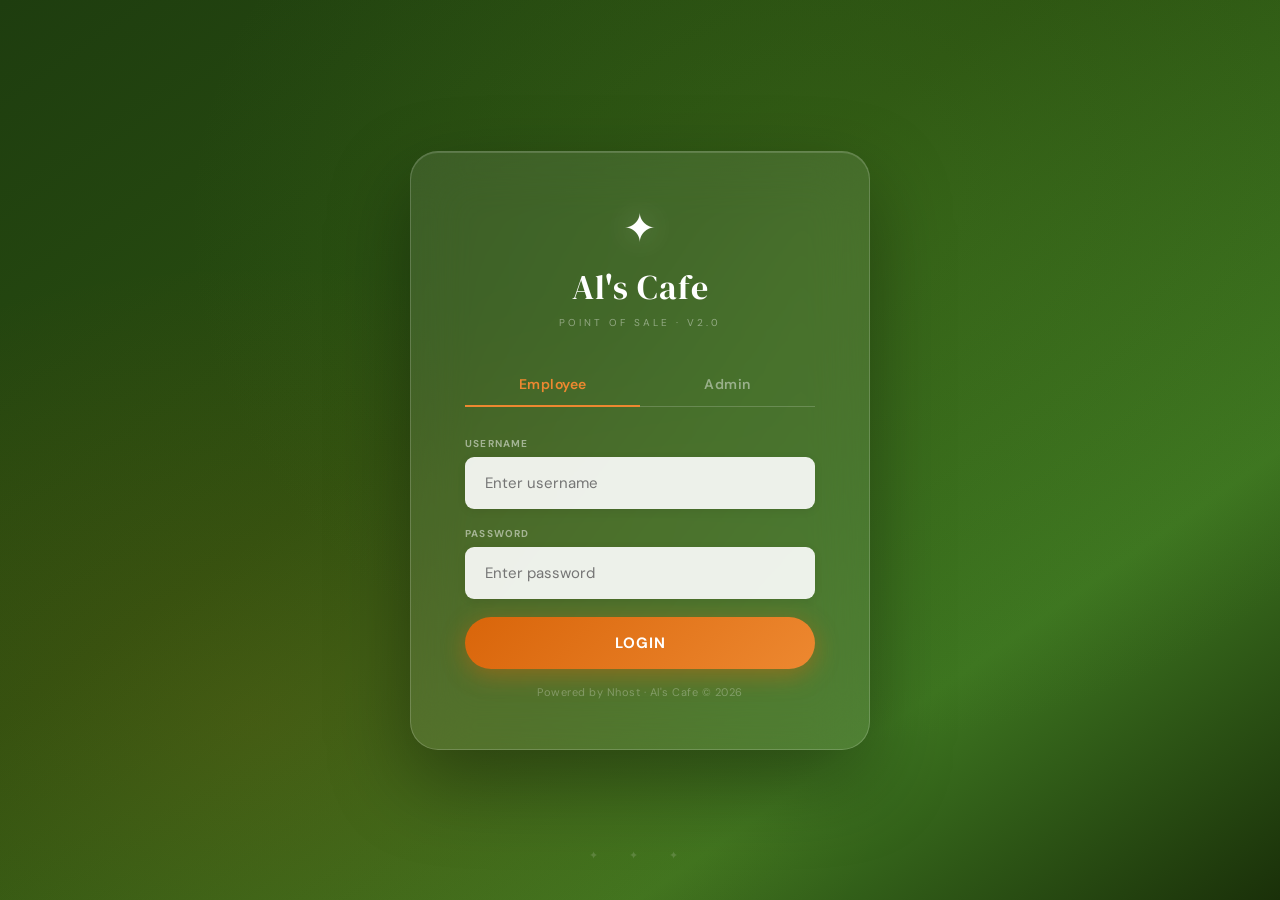
<file: index.html>
<!DOCTYPE html>
<html lang="en">
<head> 

<meta charset="UTF-8">
<meta name="viewport" content="width=device-width, initial-scale=1.0, maximum-scale=1.0">
<title>Al's Cafe — POS System v2</title>
<link href="https://fonts.googleapis.com/css2?family=DM+Serif+Display:ital@0;1&family=DM+Sans:opsz,wght@9..40,300;9..40,400;9..40,500;9..40,600;9..40,700&display=swap" rel="stylesheet">
  <link rel="stylesheet" href="style.css">
</head>
<body>

<!-- LOGIN -->
<div id="login-page">
  <div class="login-box">
    <div class="brand-logo">
      <span class="brand-icon">✦</span>
      <div class="brand-name">Al's Cafe</div>
      <div class="brand-sub">Point of Sale · v2.0</div>
    </div>
    <div class="role-tabs">
      <div class="role-tab active" onclick="switchRole('employee')">Employee</div>
      <div class="role-tab" onclick="switchRole('admin')">Admin</div>
    </div>
    <div class="lbl">Username</div>
    <input class="inp" type="text" id="lu" placeholder="Enter username" autocomplete="username">
    <div class="lbl">Password</div>
    <input class="inp" type="password" id="lp" placeholder="Enter password" autocomplete="current-password">
    <button class="login-btn" onclick="doLogin()">LOGIN</button>
    <div class="login-hint">Powered by Nhost · Al's Cafe © 2026</div>
  </div>
</div>

<!-- APP -->
<div id="app">
  <div class="sidebar-overlay" id="sidebar-overlay" onclick="closeSidebar()"></div>
  <div class="sidebar" id="sidebar">
    <div class="sb-brand">
      <div class="sb-icon">✦</div>
      <div class="sb-title">Al's Cafe<small>POS v2.0 · Nhost</small></div>
    </div>
    <div class="nhost-chip"><span class="nhost-dot" id="nd"></span><span id="nl">Offline mode</span></div>
    <nav class="sb-nav">
      <div class="nav-item active" onclick="navigate('dashboard')" id="nav-dashboard"><div class="nav-ico">▦</div>Dashboard</div>
      <div class="nav-item" onclick="navigate('orders')" id="nav-orders">
        <div class="nav-ico">≡</div>Orders
        <span class="nav-badge" id="pending-badge" style="display:none">0</span>
      </div>
      <div class="nav-item" onclick="navigate('inventory')" id="nav-inventory">
        <div class="nav-ico">⊞</div>Inventory
        <span class="nav-badge" id="low-stock-badge" style="display:none">!</span>
      </div>
      <div class="nav-item" onclick="navigate('attendance')" id="nav-attendance"><div class="nav-ico">🕐</div>Logs</div>

    </nav>
    <div class="sb-bottom">
      <div class="user-badge">
        <div class="user-avatar" id="sb-avatar">A</div>
        <div><div class="user-name" id="sb-name">Admin</div><div class="user-role" id="sb-role">Admin</div></div>
      </div>
      <button class="logout-btn" onclick="doLogout()">→ Logout</button>
    </div>
  </div>

  <div class="main-content">

    <!-- DASHBOARD -->
    <div id="page-dashboard" class="page active">
      <div class="page-header">
        <div style="display:flex;align-items:center;gap:12px">
          <button class="hamburger" id="hamburger-btn" onclick="toggleSidebar()">
            <span></span><span></span><span></span>
          </button>
          <div class="page-title">Dashboard</div>
        </div>
        <span style="font-size:13px;color:var(--text-light);font-weight:500" id="hdr-time"></span>
      </div>
      <div class="dash-layout">
        <div class="dash-left">
          <div class="search-bar">
            <input class="search-input" type="text" placeholder="Search menu items..." id="menu-search" oninput="filterMenu()">
            <button style="padding:11px 15px;background:var(--green-mid);color:white;border:none;border-radius:var(--radius-sm);cursor:pointer;font-size:16px">🔍</button>
          </div>
          <div style="margin-bottom:6px;font-size:12px;font-weight:600;color:var(--text-light)">CATEGORIES</div>
          <div class="cats-row" id="cats-row"></div>
          <div class="sec-header">
            <div class="sec-title" id="active-cat-lbl">Espresso</div>
            <button class="vm-btn" onclick="navigate('orders')">View Orders ›</button>
          </div>
          <div class="menu-grid" id="menu-grid"></div>
          <div class="sec-header">
            <div class="sec-title">Recent Orders</div>
            <button class="vm-btn" onclick="navigate('orders')">View All ›</button>
          </div>
          <div class="inv-card" style="padding:0;overflow:hidden">
            <table class="order-table">
              <thead><tr><th>Employee</th><th>Order #</th><th>Items</th><th>Amount</th><th>Status</th></tr></thead>
              <tbody id="mini-orders-body"></tbody>
            </table>
            <!-- PUMP REFERENCE PANEL -->
          </div>
        </div>
        <!-- CART -->
        <div class="dash-right">
          <div class="cart-header">
            <div class="cart-title">Cart</div>
            <div class="cart-num" id="cart-num">Order #3301</div>
          </div>
          <div class="dine-tabs">
            <button class="dine-tab active" id="dt-in" onclick="setDine('dine-in')">Dine In</button>
            <button class="dine-tab" id="dt-out" onclick="setDine('take-away')">Take Away</button>
          </div>
          <div class="cart-items" id="cart-container">
            <div class="empty-cart"><div class="empty-cart-icon">☕</div><div class="empty-cart-text">No items yet. Add from the menu!</div></div>
          </div>
          <div class="cart-summary">
            <div class="sum-row"><span>Subtotal</span><span id="cart-sub">₱0</span></div>
            <div class="sum-row total"><span>Total</span><span id="cart-total">₱0</span></div>
          </div>
          <button class="clear-cart-btn" onclick="clearCart()">🗑 Clear Cart</button>
          <button class="confirm-btn" onclick="openPosCalc()">💵 Proceed to Payment →</button>
        </div>
      </div>
    </div>

  <!-- POS PAYMENT OVERLAY -->
  <div class="pos-calc-overlay" id="pos-calc-overlay">
    <div class="pos-calc-box">
      <div style="display:flex;justify-content:space-between;align-items:center;margin-bottom:14px">
        <div class="pos-calc-title">💵 Cash Payment</div>
        <button onclick="closePosCalc()" style="background:var(--green-bg);border:none;width:30px;height:30px;border-radius:50%;cursor:pointer;font-size:15px;color:var(--text-light)">✕</button>
      </div>
      <div class="pos-calc-receipt" id="calc-receipt-items"></div>
      <div style="font-size:11px;font-weight:700;color:var(--text-light);text-transform:uppercase;letter-spacing:0.8px;margin-bottom:6px">Cash Tendered</div>
      <input id="pos-cash-input" type="number" min="0" placeholder="Enter cash amount"
        oninput="updateCalcDisplay()"
        style="width:100%;padding:14px 18px;font-size:22px;font-weight:700;border:2px solid var(--green-pale);border-radius:12px;font-family:'DM Sans',sans-serif;outline:none;margin-bottom:12px;color:var(--text-dark);transition:border 0.2s"
        onfocus="this.style.borderColor='var(--green-light)'" onblur="this.style.borderColor='var(--green-pale)'">
      <div class="pos-quick-cash" id="pos-quick-cash"></div>
      <div class="pos-change-row" id="pos-change-row" style="display:none">
        <span>🪙 Change</span><span id="pos-change-amt" style="font-size:20px">₱0</span>
      </div>
      <div style="display:flex;gap:9px;margin-top:12px">
        <button onclick="closePosCalc()" style="flex:1;padding:13px;background:var(--green-bg);color:var(--text-mid);border:none;border-radius:var(--radius-sm);font-size:14px;font-weight:600;cursor:pointer;font-family:'DM Sans',sans-serif">Cancel</button>
        <button id="pos-confirm-btn" onclick="confirmPayment()" style="flex:2;padding:13px;background:linear-gradient(135deg,var(--green-mid),var(--green-dark));color:white;border:none;border-radius:var(--radius-sm);font-size:15px;font-weight:700;cursor:pointer;font-family:'DM Sans',sans-serif;opacity:0.5" disabled>✓ Confirm Payment</button>
      </div>
    </div>
  </div>

    <!-- ORDERS -->
    <div id="page-orders" class="page">
      <div class="page-header">
        <div style="display:flex;align-items:center;gap:12px">
          <button class="hamburger" onclick="toggleSidebar()"><span></span><span></span><span></span></button>
          <div class="page-title">Orders</div>
        </div>
        <div class="hdr-actions">
          <button class="btn-b" onclick="dlOrdersCSV()">⬇ Export CSV</button>
          <button class="btn-o" onclick="openModal('order')">+ Add Order</button>
        </div>
      </div>
      <div class="orders-layout">
  <div class="promo-banner">
    <span>🎉 Keep up the great work!</span>
    <span id="orders-total-lbl" style="font-size:13px;opacity:0.85"></span>
  </div>
  <!-- DATE FILTER -->
  <div style="display:flex;align-items:center;gap:10px;margin-bottom:16px;flex-wrap:wrap">
    <label style="font-size:12px;font-weight:700;color:var(--text-mid);text-transform:uppercase;letter-spacing:0.6px">📅 Date:</label>
    <input type="date" id="orders-date-filter" onchange="renderOrders()" style="padding:7px 12px;border:1.5px solid var(--green-pale);border-radius:var(--radius-sm);font-size:13px;font-family:'DM Sans',sans-serif;background:white;outline:none;color:var(--text-dark)">
    <button onclick="document.getElementById('orders-date-filter').value=todayStr();renderOrders()" style="padding:7px 14px;background:var(--green-mid);color:white;border:none;border-radius:var(--radius-sm);font-size:12px;font-weight:700;cursor:pointer;font-family:'DM Sans',sans-serif">Today</button>
  </div>
  <div class="orders-sec">
    <div class="orders-sec-title"><span style="width:10px;height:10px;border-radius:50%;background:#e65100;display:inline-block"></span>Pending</div>
    <div id="pending-container"></div>
  </div>
  <div class="orders-sec">
    <div class="orders-sec-title"><span style="width:10px;height:10px;border-radius:50%;background:#2e7d32;display:inline-block"></span>Completed</div>
    <div id="completed-container"></div>
  </div>
  <div class="orders-sec" id="voided-orders-sec" style="display:none">
    <div class="orders-sec-title"><span style="width:10px;height:10px;border-radius:50%;background:#b5301f;display:inline-block"></span>Voided</div>
    <div id="voided-container"></div>
  </div>
      </div><!-- end orders-layout -->
    </div><!-- end page-orders -->

    <!-- INVENTORY -->
    <div id="page-inventory" class="page">
      <div class="page-header">
        <div style="display:flex;align-items:center;gap:12px">
          <button class="hamburger" onclick="toggleSidebar()"><span></span><span></span><span></span></button>
          <div class="page-title">Inventory</div>
        </div>
        <div class="hdr-actions">
          <span class="adm-note" id="inv-adm-note">👁 View Only — Editing restricted to Admin</span>
          <button class="btn-b" onclick="dlInvCSV()">⬇ Export CSV</button>
          <button class="btn-o" id="inv-edit-btn" onclick="toggleInvEdit()">Edit</button>
        </div>
      </div>
      <div class="inv-layout">
        <div id="inv-alert" class="alert-banner" style="display:none">⚠ <span id="inv-alert-txt"></span></div>
        <div style="margin-bottom:10px;font-size:14px;font-weight:700;color:var(--text-mid)">Categories:</div>
        <div class="cats-row" id="inv-cats-row" style="margin-bottom:22px"></div>
        <div class="inv-card">
          <div class="tbl-toolbar" id="inv-toolbar" style="display:none">
            <div class="sec-title" id="inv-sec-title">Espresso:</div>
            <div class="tb-btns">
              <button class="btn-add" onclick="openModal('inv-add')">+ Add</button>
              <button class="btn-edt" onclick="openModal('inv-edit')">✏ Edit</button>
              <button class="btn-del" onclick="delSelectedInv()">✕ Delete</button>
            </div>
          </div>
          <div id="inv-sec-static" class="sec-title" style="margin-bottom:14px">Espresso:</div>
          <table class="inv-table">
            <thead><tr id="inv-tbl-hdr"></tr></thead>
            <tbody id="inv-tbl-body"></tbody>
          </table>
        </div>
      </div>
    </div>

    <!-- ATTENDANCE / LOGS -->
    <div id="page-attendance" class="page">
      <div class="page-header">
        <div style="display:flex;align-items:center;gap:12px">
          <button class="hamburger" onclick="toggleSidebar()"><span></span><span></span><span></span></button>
          <div class="page-title">Attendance Logs</div>
          <!-- Admin tab switcher -->
          <div id="att-tab-switcher" style="display:none;margin-left:16px;background:rgba(30,61,15,0.07);border-radius:8px;padding:3px;gap:2px">
            <button id="att-tab-logs" onclick="switchAttTab('logs')" style="padding:5px 14px;border:none;border-radius:6px;font-size:12px;font-weight:700;cursor:pointer;font-family:'DM Sans',sans-serif;background:var(--green-mid);color:white;transition:all 0.2s">📋 Logs</button>
            <button id="att-tab-requests" onclick="switchAttTab('requests')" style="padding:5px 14px;border:none;border-radius:6px;font-size:12px;font-weight:700;cursor:pointer;font-family:'DM Sans',sans-serif;background:transparent;color:var(--text-mid);transition:all 0.2s">🔔 Requests <span id="att-req-badge2" style="display:none;background:var(--red);color:white;border-radius:10px;padding:1px 6px;font-size:10px;margin-left:3px">0</span></button>
          </div>
        </div>
        <div class="hdr-actions">
          <button class="btn-b" onclick="dlAttCSV()">⬇ Export CSV</button>
          <button class="btn-o" id="att-add-btn" onclick="openModal('att-add')">+ Add Record</button>
        </div>
      </div>
      <div class="att-layout">
        <!-- ADMIN REQUESTS PANEL (full tab) -->
        <div id="att-requests-panel" style="display:none">
          <div style="margin-bottom:16px;display:flex;align-items:center;justify-content:space-between">
            <div style="font-size:16px;font-weight:700;color:var(--text-dark)">🔔 Employee Log Edit Requests</div>
            <div id="att-req-panel-count" style="font-size:12px;color:var(--text-light)"></div>
          </div>
          <div id="att-requests-panel-list">
            <div style="text-align:center;padding:40px;color:var(--text-light);font-size:14px">No pending requests</div>
          </div>
        </div>
        <!-- LOGS PANEL -->
        <div id="att-logs-panel">
        <!-- EMPLOYEE TIME CLOCK (shown only to employees) -->
        <div id="timeclock-section" style="display:none">
          <div class="timeclock-panel">
            <div class="tc-time" id="tc-clock">--:-- --</div>
            <div class="tc-date" id="tc-date-lbl"></div>
            <div class="tc-name" id="tc-emp-name"></div>
            <div class="tc-status" id="tc-today-status">No log today yet</div>
            <div class="tc-buttons">
              <button class="tc-btn-in" id="tc-btn-in" onclick="doTimeIn()">🕐 TIME IN</button>
              <button class="tc-btn-out" id="tc-btn-out" onclick="doTimeOut()" disabled>🕔 TIME OUT</button>
            </div>
            <div class="tc-stamped" id="tc-stamped" style="display:none"></div>
          </div>
        </div>
        <!-- Employee notes banner (shown only to employees for their own records) -->
        <div id="emp-notes-banner" style="display:none" class="emp-notes-banner">
          <h3>📋 Notes from Admin</h3>
          <div id="emp-notes-list"></div>
        </div>
        <div class="att-stats">
          <div class="att-stat"><div class="att-num att-green" id="att-on-time">0</div><div class="att-lbl">Present / On Time</div></div>
          <div class="att-stat"><div class="att-num att-orange" id="att-late">0</div><div class="att-lbl">Late</div></div>
          <div class="att-stat"><div class="att-num att-red" id="att-absent">0</div><div class="att-lbl">Absent</div></div>
          <div class="att-stat"><div class="att-num att-purple" id="att-overtime">0</div><div class="att-lbl">Overtime</div></div>
        </div>
        <div id="att-stats-date-note" style="display:none;font-size:11px;color:var(--text-light);margin:-12px 0 14px;font-style:italic">📅 Stats reflect selected date. Change the date filter to view other days.</div>
        <div class="att-filters">
          <select id="att-emp" onchange="renderAtt()"><option value="">All Employees</option></select>
          <select id="att-status" onchange="renderAtt()">
            <option value="">All Status</option>
            <option>ON TIME</option><option>LATE</option><option>ABSENT</option><option>OVERTIME</option>
          </select>
          <input type="date" id="att-date" onchange="renderAtt()">
         
        </div>
        <div class="inv-card" style="padding:0;overflow:hidden;overflow-x:auto">
          <!-- Pending edit requests (admin only) -->
          <div id="att-requests-section" style="display:none;padding:16px;border-bottom:2px solid var(--orange);background:#fff8f0">
            <div style="font-size:13px;font-weight:700;color:var(--orange);margin-bottom:10px;display:flex;align-items:center;gap:8px">
              🔔 Pending Log Edit Requests <span id="att-req-count" class="att-req-badge">0</span>
            </div>
            <div id="att-requests-list"></div>
          </div>
          <table class="inv-table" style="min-width:720px">
            <thead><tr id="att-tbl-head"><th>Emp ID</th><th>Name</th><th>Date</th><th>Time In</th><th>Time Out</th><th>Hours</th><th>Status</th><th>Notes</th><th id="att-action-th">Action</th></tr></thead>
            <tbody id="att-body"></tbody>
          </table>
        </div>
        </div><!-- end att-logs-panel -->
      </div><!-- end att-layout -->
    </div>


  </div>
</div>

<div class="modal-overlay" id="modal-overlay" onclick="closeModalOv(event)">
  <div class="modal-box" id="modal-box"></div>
</div>
<div class="toast" id="toast"></div>

<script src="app.js"></script>
</body>
</html>
</file>
<file: style.css>
:root{
  --green-dark:#1e3d0f;--green-mid:#3a6b18;--green-light:#5e9e2e;
  --green-pale:#cde3a8;--green-bg:#eef4e4;
  --orange:#d9650a;--orange-light:#ed8830;
  --red:#b5301f;--text-dark:#111e07;--text-mid:#2d4a14;--text-light:#5a7d34;
  --blue:#153d7a;--blue-light:#1e52a8;
  --shadow:0 4px 24px rgba(30,61,15,0.13);--radius:16px;--radius-sm:9px;
  --card-border:1px solid rgba(30,61,15,0.08);
  --glass:rgba(255,255,255,0.72);
}
*{margin:0;padding:0;box-sizing:border-box;}
body{font-family:'DM Sans',sans-serif;background:var(--green-bg);color:var(--text-dark);min-height:100vh;overflow-x:hidden;}
body::before{content:'';position:fixed;inset:0;background:radial-gradient(ellipse 80% 60% at 50% 0%,rgba(94,158,46,0.07) 0%,transparent 70%);pointer-events:none;z-index:0;}


/* LOGIN */
#login-page{min-height:100vh;background:linear-gradient(145deg,var(--green-dark) 0%,#2a5010 40%,#3d7520 75%,#1a3009 100%);display:flex;align-items:center;justify-content:center;position:relative;overflow:hidden;}
#login-page::before{content:'';position:absolute;inset:0;background:radial-gradient(ellipse at 65% 25%,rgba(94,158,46,0.18) 0%,transparent 55%),radial-gradient(ellipse at 20% 80%,rgba(217,101,10,0.12) 0%,transparent 45%);}
#login-page::after{content:'✦ ✦ ✦';position:absolute;bottom:38px;left:50%;transform:translateX(-50%);font-size:11px;letter-spacing:14px;color:rgba(255,255,255,0.15);}
.login-box{background:rgba(255,255,255,0.09);backdrop-filter:blur(28px);border:1px solid rgba(255,255,255,0.18);border-radius:28px;padding:50px 54px;width:460px;position:relative;z-index:1;box-shadow:0 32px 80px rgba(0,0,0,0.35),inset 0 1px 0 rgba(255,255,255,0.15);}
.brand-logo{text-align:center;margin-bottom:34px;}
.brand-icon{font-size:40px;color:white;display:block;margin-bottom:10px;text-shadow:0 0 30px rgba(255,255,255,0.3);}
.brand-name{font-family:'DM Serif Display',serif;font-size:34px;color:white;letter-spacing:1px;}
.brand-sub{font-size:10px;color:rgba(255,255,255,0.42);margin-top:6px;text-transform:uppercase;letter-spacing:3px;}
.role-tabs{display:flex;margin-bottom:30px;border-bottom:1px solid rgba(255,255,255,0.18);}
.role-tab{flex:1;text-align:center;padding:12px;cursor:pointer;font-size:14px;font-weight:600;color:rgba(255,255,255,0.45);border-bottom:2px solid transparent;margin-bottom:-1px;transition:all 0.25s;letter-spacing:0.5px;}
.role-tab.active{color:var(--orange-light);border-bottom-color:var(--orange-light);}
.lbl{font-size:10px;font-weight:700;color:rgba(255,255,255,0.5);text-transform:uppercase;letter-spacing:1.2px;margin-bottom:7px;}
.inp{width:100%;padding:14px 18px;background:rgba(255,255,255,0.9);border:2px solid transparent;border-radius:var(--radius-sm);font-size:15px;font-family:'DM Sans',sans-serif;color:var(--text-dark);margin-bottom:18px;outline:none;transition:all 0.25s;box-shadow:0 2px 8px rgba(0,0,0,0.08);}
.inp:focus{border-color:var(--orange);background:white;box-shadow:0 4px 16px rgba(217,101,10,0.2);}
.login-btn{width:100%;padding:16px;background:linear-gradient(135deg,var(--orange),var(--orange-light));color:white;border:none;border-radius:50px;font-size:15px;font-weight:700;font-family:'DM Sans',sans-serif;letter-spacing:1px;cursor:pointer;transition:all 0.25s;box-shadow:0 6px 24px rgba(217,101,10,0.45);}
.login-btn:hover{transform:translateY(-2px);box-shadow:0 10px 32px rgba(217,101,10,0.55);}
.login-hint{text-align:center;color:rgba(255,255,255,0.28);font-size:11px;margin-top:16px;letter-spacing:0.5px;}

/* APP */
#app{display:none;min-height:100vh;flex-direction:row;}
.sidebar{width:248px;min-height:100vh;background:linear-gradient(190deg,var(--green-dark) 0%,#121f08 100%);display:flex;flex-direction:column;position:fixed;left:0;top:0;bottom:0;z-index:100;box-shadow:6px 0 28px rgba(0,0,0,0.25);}
.sb-brand{padding:28px 22px 20px;display:flex;align-items:center;gap:13px;border-bottom:1px solid rgba(255,255,255,0.08);}
.sb-icon{width:46px;height:46px;background:linear-gradient(135deg,var(--orange),var(--orange-light));border-radius:13px;display:flex;align-items:center;justify-content:center;font-size:22px;flex-shrink:0;box-shadow:0 4px 16px rgba(217,101,10,0.4);}
.sb-title{font-family:'DM Serif Display',serif;font-size:20px;color:white;line-height:1.2;}
.sb-title small{display:block;font-family:'DM Sans',sans-serif;font-size:9px;color:rgba(255,255,255,0.3);font-style:italic;letter-spacing:1.5px;margin-top:3px;}
.nhost-chip{margin:10px 18px 4px;display:flex;align-items:center;gap:6px;font-size:10px;color:rgba(255,255,255,0.35);}
.nhost-dot{width:7px;height:7px;border-radius:50%;background:#555;flex-shrink:0;}
.nhost-dot.ok{background:#5e9e2e;box-shadow:0 0 0 3px rgba(94,158,46,0.2);}
.nhost-dot.err{background:#b5301f;}
.sb-nav{flex:1;padding:18px 10px;}
.nav-item{display:flex;align-items:center;gap:12px;padding:12px 14px;cursor:pointer;color:rgba(255,255,255,0.48);font-size:13.5px;font-weight:500;border-radius:11px;transition:all 0.2s;text-decoration:none;user-select:none;margin-bottom:3px;letter-spacing:0.2px;}
.nav-item:hover{background:rgba(255,255,255,0.08);color:rgba(255,255,255,0.85);}
.nav-item.active{background:rgba(255,255,255,0.12);color:white;box-shadow:inset 0 0 0 1px rgba(255,255,255,0.08);}
.nav-ico{width:34px;height:34px;background:rgba(255,255,255,0.07);border-radius:9px;display:flex;align-items:center;justify-content:center;font-size:15px;flex-shrink:0;transition:all 0.2s;}
.nav-item.active .nav-ico{background:var(--orange);box-shadow:0 3px 12px rgba(217,101,10,0.38);}
.nav-badge{margin-left:auto;background:var(--red);color:white;font-size:10px;font-weight:700;padding:2px 8px;border-radius:10px;}
.sb-bottom{padding:16px;border-top:1px solid rgba(255,255,255,0.07);}
.user-badge{display:flex;align-items:center;gap:10px;padding:11px 13px;background:rgba(255,255,255,0.06);border-radius:13px;margin-bottom:10px;border:1px solid rgba(255,255,255,0.06);}
.user-avatar{width:36px;height:36px;background:linear-gradient(135deg,var(--orange),var(--orange-light));border-radius:50%;display:flex;align-items:center;justify-content:center;font-size:14px;font-weight:700;color:white;flex-shrink:0;}
.user-name{font-size:13px;font-weight:600;color:white;}
.user-role{font-size:11px;color:rgba(255,255,255,0.38);}
.logout-btn{width:100%;padding:10px;background:rgba(181,48,31,0.14);color:#e09090;border:1px solid rgba(181,48,31,0.22);border-radius:var(--radius-sm);font-size:13px;font-weight:600;font-family:'DM Sans',sans-serif;cursor:pointer;transition:all 0.2s;}
.logout-btn:hover{background:rgba(181,48,31,0.28);color:#f5b0b0;}
.main-content{margin-left:248px;min-height:100vh;flex:1;overflow-x:hidden;}
.page-header{background:rgba(255,255,255,0.88);backdrop-filter:blur(12px);padding:16px 28px;display:flex;align-items:center;justify-content:space-between;border-bottom:1px solid rgba(30,61,15,0.09);position:sticky;top:0;z-index:50;box-shadow:0 2px 12px rgba(30,61,15,0.07);}
.page-title{font-family:'DM Serif Display',serif;font-size:24px;color:var(--text-dark);}
.hdr-actions{display:flex;align-items:center;gap:9px;}
.adm-note{font-size:12px;color:var(--text-light);font-style:italic;}
.btn-o{padding:8px 17px;background:linear-gradient(135deg,var(--orange),var(--orange-light));color:white;border:none;border-radius:var(--radius-sm);font-size:13px;font-weight:600;font-family:'DM Sans',sans-serif;cursor:pointer;transition:all 0.2s;box-shadow:0 2px 8px rgba(217,101,10,0.3);}
.btn-o:hover{transform:translateY(-1px);box-shadow:0 4px 14px rgba(217,101,10,0.4);}
.btn-g{padding:8px 17px;background:var(--green-mid);color:white;border:none;border-radius:var(--radius-sm);font-size:13px;font-weight:600;font-family:'DM Sans',sans-serif;cursor:pointer;transition:all 0.2s;}
.btn-g:hover{background:var(--green-dark);}
.btn-b{padding:8px 15px;background:var(--blue);color:white;border:none;border-radius:var(--radius-sm);font-size:13px;font-weight:600;font-family:'DM Sans',sans-serif;cursor:pointer;transition:all 0.2s;}
.btn-b:hover{background:var(--blue-light);}
.page{display:none;}
.page.active{display:block;}

/* DASHBOARD */
.dash-layout{display:grid;grid-template-columns:1fr 370px;min-height:calc(100vh - 61px);}
.dash-left{padding:22px;overflow-y:auto;}
.search-bar{display:flex;gap:9px;margin-bottom:18px;}
.search-input{flex:1;padding:11px 16px;border:1.5px solid var(--green-pale);border-radius:var(--radius-sm);font-size:14px;font-family:'DM Sans',sans-serif;background:white;outline:none;transition:all 0.2s;box-shadow:0 1px 4px rgba(30,61,15,0.06);}
.search-input:focus{border-color:var(--green-light);box-shadow:0 0 0 3px rgba(94,158,46,0.12);}
.cats-row{display:flex;gap:9px;flex-wrap:wrap;margin-bottom:18px;}
.cat-btn{display:flex;flex-direction:column;align-items:center;gap:4px;padding:10px 14px;background:white;border:1.5px solid var(--green-pale);border-radius:var(--radius-sm);cursor:pointer;transition:all 0.2s;min-width:62px;box-shadow:0 1px 4px rgba(30,61,15,0.05);}
.cat-btn:hover{border-color:var(--green-light);transform:translateY(-1px);}
.cat-btn.active{background:var(--green-mid);border-color:var(--green-mid);box-shadow:0 4px 14px rgba(58,107,24,0.3);}
.cat-ico{font-size:20px;}
.cat-lbl{font-size:11px;font-weight:700;color:var(--text-mid);letter-spacing:0.3px;}
.cat-btn.active .cat-lbl{color:white;}
.sec-header{display:flex;justify-content:space-between;align-items:center;margin-bottom:14px;}
.sec-title{font-size:15px;font-weight:700;color:var(--text-dark);}
.vm-btn{font-size:13px;color:var(--orange);background:none;border:none;cursor:pointer;font-weight:600;}
.menu-grid{display:grid;grid-template-columns:repeat(auto-fill,minmax(150px,1fr));gap:13px;margin-bottom:26px;}
.menu-card{background:white;border-radius:var(--radius);overflow:hidden;box-shadow:var(--shadow);transition:transform 0.2s,box-shadow 0.2s;cursor:default;border:var(--card-border);}
.menu-card:hover{transform:translateY(-4px);box-shadow:0 12px 32px rgba(30,61,15,0.16);}
.menu-card-img{width:100%;height:112px;overflow:hidden;background:linear-gradient(135deg,#d4e8b8,#e8f4cc);}
.menu-card-img img{width:100%;height:100%;object-fit:cover;display:block;transition:transform 0.4s;}
.menu-card:hover .menu-card-img img{transform:scale(1.06);}
.menu-card-body{padding:10px 12px 12px;}
.menu-card-name{font-size:12.5px;font-weight:700;color:var(--text-dark);margin-bottom:3px;}
.menu-card-price{font-size:13px;font-weight:700;color:var(--orange);margin-bottom:8px;}
.size-btns{display:flex;gap:4px;flex-wrap:wrap;}
.sz-btn{padding:4px 9px;border:1.5px solid var(--green-pale);border-radius:5px;font-size:11px;font-weight:700;cursor:pointer;background:white;color:var(--text-mid);transition:all 0.15s;font-family:'DM Sans',sans-serif;}
.sz-btn:hover{background:var(--orange);color:white;border-color:var(--orange);transform:scale(1.05);}

/* CART */
.dash-right{background:white;border-left:1.5px solid var(--green-pale);display:flex;flex-direction:column;height:calc(100vh - 61px);position:sticky;top:61px;box-shadow:-4px 0 20px rgba(30,61,15,0.05);}
.cart-header{padding:18px 18px 12px;display:flex;justify-content:space-between;align-items:center;border-bottom:1.5px solid var(--green-pale);}
.cart-title{font-family:'DM Serif Display',serif;font-size:22px;}
.cart-num{font-size:12px;color:var(--text-light);font-weight:700;background:var(--green-bg);padding:4px 10px;border-radius:20px;}
.dine-tabs{display:flex;margin:12px 14px;background:var(--green-bg);border-radius:var(--radius-sm);padding:3px;gap:3px;}
.dine-tab{flex:1;padding:8px;border:none;background:transparent;border-radius:8px;font-size:13px;font-weight:600;cursor:pointer;font-family:'DM Sans',sans-serif;color:var(--text-light);transition:all 0.2s;}
.dine-tab.active{background:white;color:var(--text-dark);box-shadow:0 2px 8px rgba(30,61,15,0.1);}
.cart-items{flex:1;overflow-y:auto;padding:0 14px;}
.empty-cart{text-align:center;padding:44px 18px;}
.empty-cart-icon{font-size:40px;margin-bottom:10px;opacity:0.5;}
.empty-cart-text{font-size:13px;color:var(--text-light);}
.cart-item{display:flex;align-items:center;gap:10px;padding:11px 0;border-bottom:1px solid var(--green-pale);}
.cart-item-img{width:44px;height:44px;border-radius:10px;overflow:hidden;background:linear-gradient(135deg,#d4e8b8,#e8f4cc);flex-shrink:0;}
.cart-item-img img{width:100%;height:100%;object-fit:cover;}
.cart-item-info{flex:1;min-width:0;}
.cart-item-name{font-size:13px;font-weight:600;white-space:nowrap;overflow:hidden;text-overflow:ellipsis;}
.cart-item-size{font-size:11px;color:var(--text-light);}
.cart-item-price{font-size:13px;font-weight:700;color:var(--orange);}
.qty-ctrl{display:flex;align-items:center;gap:5px;flex-shrink:0;}
.qty-btn{width:26px;height:26px;border-radius:50%;border:1.5px solid var(--green-pale);background:white;font-size:14px;cursor:pointer;display:flex;align-items:center;justify-content:center;transition:all 0.15s;font-weight:700;}
.qty-btn:hover{background:var(--orange);color:white;border-color:var(--orange);}
.qty-num{font-size:14px;font-weight:700;min-width:18px;text-align:center;}
.cart-summary{padding:12px 16px;border-top:1.5px solid var(--green-pale);background:#fafef5;}
.sum-row{display:flex;justify-content:space-between;padding:4px 0;font-size:14px;}
.sum-row.total{font-weight:700;font-size:17px;border-top:1.5px solid var(--green-pale);margin-top:6px;padding-top:10px;color:var(--green-dark);}
.confirm-btn{margin:10px 14px 8px;padding:14px;background:linear-gradient(135deg,var(--green-mid),var(--green-dark));color:white;border:none;border-radius:var(--radius);font-size:15px;font-weight:700;cursor:pointer;font-family:'DM Sans',sans-serif;transition:all 0.2s;box-shadow:0 4px 16px rgba(58,107,24,0.3);letter-spacing:0.3px;}
.confirm-btn:hover{transform:translateY(-1px);box-shadow:0 8px 24px rgba(58,107,24,0.4);}
.clear-cart-btn{margin:0 14px 14px;padding:9px;background:transparent;color:#a00;border:1px solid rgba(181,48,31,0.22);border-radius:var(--radius-sm);font-size:12px;font-weight:600;cursor:pointer;font-family:'DM Sans',sans-serif;transition:all 0.2s;}
.clear-cart-btn:hover{background:rgba(181,48,31,0.07);}

/* ORDERS */
.orders-layout{padding:22px;min-height:calc(100vh - 61px);}
.promo-banner{background:linear-gradient(135deg,var(--orange),var(--orange-light));color:white;padding:14px 20px;border-radius:var(--radius);margin-bottom:22px;font-weight:600;font-size:14px;display:flex;align-items:center;justify-content:space-between;box-shadow:0 4px 18px rgba(217,101,10,0.3);}
.orders-sec{margin-bottom:26px;}
.orders-sec-title{font-size:16px;font-weight:700;margin-bottom:13px;display:flex;align-items:center;gap:9px;}
.order-card{background:white;border-radius:var(--radius);box-shadow:var(--shadow);overflow:hidden;margin-bottom:7px;border:var(--card-border);}
.order-card-hdr{display:grid;grid-template-columns:2fr 1fr 1.5fr 1fr 1fr;padding:11px 16px;background:var(--green-bg);font-size:11px;font-weight:700;color:var(--text-mid);text-transform:uppercase;letter-spacing:0.6px;}
.order-row{display:grid;grid-template-columns:2fr 1fr 1.5fr 1fr 1fr;padding:12px 16px;border-top:1px solid var(--green-pale);font-size:13px;align-items:center;transition:background 0.15s;}
.order-row:hover{background:#f6fef0;}
.sbadge{padding:4px 11px;border-radius:20px;font-size:11px;font-weight:700;}
.s-pending{background:#fff3e0;color:#c95500;}
.s-completed{background:#e3f7e3;color:#1b6b1e;}
.s-voided{background:#fce4ec;color:#9c1616;}
.complete-btn{padding:5px 12px;background:var(--green-mid);color:white;border:none;border-radius:20px;font-size:11px;font-weight:700;cursor:pointer;font-family:'DM Sans',sans-serif;transition:all 0.2s;}
.complete-btn:hover{background:var(--green-dark);}
.void-btn{padding:5px 12px;background:transparent;color:var(--red);border:1px solid rgba(181,48,31,0.35);border-radius:20px;font-size:11px;font-weight:700;cursor:pointer;font-family:'DM Sans',sans-serif;margin-left:4px;transition:all 0.2s;}
.void-btn:hover{background:rgba(181,48,31,0.1);}
.emp-notes-banner{background:linear-gradient(135deg,#e3f2fd,#dbeeff);border:1px solid #a8c8f0;border-radius:var(--radius);padding:16px 18px;margin-bottom:18px;}
.emp-notes-banner h3{font-size:14px;font-weight:700;color:#1565c0;margin-bottom:10px;display:flex;align-items:center;gap:7px;}
.emp-note-row{background:white;border-radius:9px;padding:10px 14px;margin-bottom:7px;border-left:3px solid #1565c0;font-size:13px;}
.emp-note-meta{font-size:11px;color:#5c6bc0;font-weight:600;margin-bottom:3px;}
.emp-note-text{color:var(--text-dark);}
.emp-note-status{display:inline-block;margin-left:6px;padding:1px 7px;border-radius:10px;font-size:10px;font-weight:700;}

/* INVENTORY */
.inv-layout{padding:22px;min-height:calc(100vh - 61px);}
.inv-card{background:white;border-radius:var(--radius);box-shadow:var(--shadow);padding:18px;margin-bottom:18px;border:var(--card-border);}
.inv-table{width:100%;border-collapse:collapse;font-size:13px;}
.inv-table th{text-align:left;padding:11px 13px;background:var(--green-bg);font-size:11px;font-weight:700;color:var(--text-mid);text-transform:uppercase;letter-spacing:0.6px;}
.inv-table th:first-child{border-radius:9px 0 0 9px;}
.inv-table th:last-child{border-radius:0 9px 9px 0;}
.inv-table td{padding:11px 13px;border-bottom:1px solid #eef4e4;}
.inv-table tr:last-child td{border-bottom:none;}
.inv-table tr:hover td{background:#fafef5;}
.tbl-toolbar{display:flex;justify-content:space-between;align-items:center;margin-bottom:14px;}
.tb-btns{display:flex;gap:7px;}
.btn-add{padding:7px 14px;background:var(--green-mid);color:white;border:none;border-radius:var(--radius-sm);font-size:12px;font-weight:600;cursor:pointer;font-family:'DM Sans',sans-serif;transition:all 0.2s;}
.btn-add:hover{background:var(--green-dark);}
.btn-del{padding:7px 14px;background:var(--red);color:white;border:none;border-radius:var(--radius-sm);font-size:12px;font-weight:600;cursor:pointer;font-family:'DM Sans',sans-serif;transition:all 0.2s;}
.btn-edt{padding:7px 14px;background:var(--orange);color:white;border:none;border-radius:var(--radius-sm);font-size:12px;font-weight:600;cursor:pointer;font-family:'DM Sans',sans-serif;transition:all 0.2s;}
.stk-ok{color:#1b6b1e;font-weight:700;font-size:11px;background:#e3f7e3;padding:3px 8px;border-radius:10px;}
.stk-low{color:#c95500;font-weight:700;font-size:11px;background:#fff3e0;padding:3px 8px;border-radius:10px;}
.stk-out{color:#9c1616;font-weight:700;font-size:11px;background:#fce4ec;padding:3px 8px;border-radius:10px;}
.row-cb{accent-color:var(--orange);width:16px;height:16px;cursor:pointer;}
.alert-banner{background:linear-gradient(135deg,#fff8e1,#fff3cd);border:1px solid #ffc107;border-radius:var(--radius-sm);padding:12px 16px;margin-bottom:16px;font-size:13px;color:#7a5a00;display:flex;align-items:center;gap:9px;font-weight:500;}

/* ATTENDANCE */
.att-layout{padding:22px;min-height:calc(100vh - 61px);}
.att-stats{display:grid;grid-template-columns:repeat(4,1fr);gap:14px;margin-bottom:22px;}
.att-stat{background:white;border-radius:var(--radius);box-shadow:var(--shadow);padding:18px 18px 15px;text-align:center;border:var(--card-border);position:relative;overflow:hidden;}
.att-stat::before{content:'';position:absolute;top:0;left:0;right:0;height:3px;}
.att-stat:nth-child(1)::before{background:var(--green-light);}
.att-stat:nth-child(2)::before{background:var(--orange);}
.att-stat:nth-child(3)::before{background:var(--red);}
.att-stat:nth-child(4)::before{background:#7b1fa2;}
.att-num{font-size:30px;font-weight:700;margin-bottom:4px;font-family:'DM Serif Display',serif;}
.att-lbl{font-size:10px;color:var(--text-light);font-weight:700;text-transform:uppercase;letter-spacing:0.8px;}
.att-green{color:var(--green-mid);}
.att-orange{color:var(--orange);}
.att-red{color:var(--red);}
.att-blue{color:var(--blue);}
.att-filters{display:flex;gap:9px;margin-bottom:16px;flex-wrap:wrap;}
.att-filters select,.att-filters input{padding:9px 13px;border:1.5px solid var(--green-pale);border-radius:var(--radius-sm);font-size:13px;font-family:'DM Sans',sans-serif;background:white;outline:none;transition:border 0.2s;}
.att-filters select:focus,.att-filters input:focus{border-color:var(--green-light);}
.stt-on-time{background:#e3f7e3;color:#1b6b1e;padding:4px 11px;border-radius:20px;font-size:11px;font-weight:700;}
.stt-late{background:#fff3e0;color:#c95500;padding:4px 11px;border-radius:20px;font-size:11px;font-weight:700;}
.stt-underload{background:#e3f2fd;color:#1565c0;padding:4px 11px;border-radius:20px;font-size:11px;font-weight:700;}
.stt-absent{background:#fce4ec;color:#c62828;padding:4px 11px;border-radius:20px;font-size:11px;font-weight:700;}

/* ORDER TABLE CELLS */
.otbl-th{padding:11px 13px;text-align:left;font-size:11px;font-weight:700;color:var(--text-mid);text-transform:uppercase;letter-spacing:0.6px;white-space:nowrap;}
.otbl-td{padding:11px 13px;border-bottom:1px solid var(--green-pale);vertical-align:middle;text-align:left;}
.otbl-amt{text-align:right !important;font-weight:700;white-space:nowrap;}

/* MINI ORDERS */
.order-table{width:100%;border-collapse:collapse;font-size:13px;}
.order-table th{text-align:left;padding:11px 13px;background:var(--green-bg);font-size:11px;font-weight:700;color:var(--text-mid);text-transform:uppercase;letter-spacing:0.6px;}
.order-table td{padding:11px 13px;border-bottom:1px solid #eef4e4;}
.order-table th:nth-child(4),.order-table td:nth-child(4){text-align:right;}

/* MODAL */
.modal-overlay{position:fixed;inset:0;background:rgba(0,0,0,0.46);z-index:1000;display:none;align-items:center;justify-content:center;backdrop-filter:blur(4px);}
.modal-overlay.open{display:flex;}
.modal-box{background:white;border-radius:22px;padding:32px;width:460px;max-width:92vw;position:relative;box-shadow:0 24px 70px rgba(0,0,0,0.22);max-height:90vh;overflow-y:auto;}
.modal-close{position:absolute;top:16px;right:16px;background:var(--green-bg);border:none;font-size:16px;cursor:pointer;color:var(--text-light);width:30px;height:30px;border-radius:50%;display:flex;align-items:center;justify-content:center;transition:all 0.2s;}
.modal-close:hover{background:var(--green-pale);}
.modal-title{font-family:'DM Serif Display',serif;font-size:22px;margin-bottom:20px;color:var(--text-dark);}
.fg{margin-bottom:16px;}
.fl{display:block;font-size:11px;font-weight:700;color:var(--text-light);text-transform:uppercase;letter-spacing:0.8px;margin-bottom:6px;}
.fi,.fs{width:100%;padding:11px 14px;border:1.5px solid var(--green-pale);border-radius:var(--radius-sm);font-size:14px;font-family:'DM Sans',sans-serif;outline:none;background:white;transition:all 0.2s;}
.fi:focus,.fs:focus{border-color:var(--green-light);box-shadow:0 0 0 3px rgba(94,158,46,0.1);}
.modal-actions{display:flex;gap:9px;margin-top:20px;}
.btn-cancel{flex:1;padding:12px;background:var(--green-bg);color:var(--text-mid);border:none;border-radius:var(--radius-sm);font-size:14px;font-weight:600;cursor:pointer;font-family:'DM Sans',sans-serif;transition:all 0.2s;}
.btn-cancel:hover{background:var(--green-pale);}
.btn-save{flex:1;padding:12px;background:linear-gradient(135deg,var(--orange),var(--orange-light));color:white;border:none;border-radius:var(--radius-sm);font-size:14px;font-weight:600;cursor:pointer;font-family:'DM Sans',sans-serif;box-shadow:0 3px 12px rgba(217,101,10,0.3);transition:all 0.2s;}
.btn-save:hover{transform:translateY(-1px);}

/* RECEIPT */
.receipt{background:linear-gradient(135deg,#f6fef0,#edfce0);border:1.5px dashed var(--green-pale);border-radius:14px;padding:20px;margin:14px 0;font-size:13px;}
.receipt-hdr{text-align:center;margin-bottom:13px;padding-bottom:13px;border-bottom:1.5px dashed var(--green-pale);}
.receipt-title{font-family:'DM Serif Display',serif;font-size:20px;color:var(--green-dark);}
.receipt-row{display:flex;justify-content:space-between;padding:4px 0;}
.receipt-total{display:flex;justify-content:space-between;padding:11px 0 0;margin-top:8px;border-top:1.5px dashed var(--green-pale);font-weight:700;font-size:16px;color:var(--green-dark);}
.receipt-footer{text-align:center;margin-top:12px;padding-top:12px;border-top:1.5px dashed var(--green-pale);font-size:11px;color:var(--text-light);}

/* TOAST */
.toast{position:fixed;bottom:28px;left:50%;transform:translateX(-50%) translateY(20px);background:var(--green-dark);color:white;padding:12px 24px;border-radius:50px;font-size:14px;font-weight:600;opacity:0;transition:all 0.3s;z-index:9999;pointer-events:none;box-shadow:0 8px 24px rgba(30,61,15,0.35);}
.toast.show{opacity:1;transform:translateX(-50%) translateY(0);}
::-webkit-scrollbar{width:5px;}
::-webkit-scrollbar-thumb{background:var(--green-pale);border-radius:3px;}
::-webkit-scrollbar-track{background:transparent;}

/* HAMBURGER / MOBILE */
.hamburger{display:none;background:none;border:none;cursor:pointer;padding:8px;flex-direction:column;gap:5px;z-index:200;}
.hamburger span{display:block;width:22px;height:2px;background:var(--text-dark);border-radius:2px;transition:all 0.3s;}
.sidebar-overlay{display:none;position:fixed;inset:0;background:rgba(0,0,0,0.4);z-index:99;}
.sidebar-overlay.open{display:block;}

/* STATUS BADGES - updated */
.stt-on-time{background:#e8f5e9;color:#2e7d32;padding:4px 10px;border-radius:20px;font-size:11px;font-weight:700;}
.stt-late{background:#fff3e0;color:#e65100;padding:4px 10px;border-radius:20px;font-size:11px;font-weight:700;}
.stt-absent{background:#fce4ec;color:#c62828;padding:4px 10px;border-radius:20px;font-size:11px;font-weight:700;}
.stt-overtime{background:#ede7f6;color:#6a1b9a;padding:4px 10px;border-radius:20px;font-size:11px;font-weight:700;}

/* ATT COLORS */
.att-purple{color:#6a1b9a;}

/* INLINE NOTE EDITING */
.note-cell{cursor:pointer;min-width:120px;}
.note-cell:hover .note-edit-hint{display:inline;}
.note-edit-hint{display:none;font-size:10px;color:var(--orange);margin-left:5px;}
.note-inline-input{width:100%;padding:5px 8px;border:1.5px solid var(--orange);border-radius:6px;font-size:12px;font-family:'DM Sans',sans-serif;outline:none;background:#fffbf5;}
.note-saving{color:var(--green-light);font-size:11px;font-weight:600;}

/* POS PAYMENT */
.pos-calc-overlay{position:fixed;inset:0;background:rgba(0,0,0,0.55);z-index:2000;display:none;align-items:center;justify-content:center;backdrop-filter:blur(6px);}
.pos-calc-overlay.open{display:flex;}
.pos-calc-box{background:white;border-radius:24px;padding:28px;width:380px;max-width:95vw;box-shadow:0 32px 80px rgba(0,0,0,0.3);}
.pos-calc-title{font-family:'DM Serif Display',serif;font-size:20px;margin-bottom:4px;color:var(--text-dark);}
.pos-calc-receipt{background:var(--green-bg);border-radius:12px;padding:12px 16px;margin-bottom:16px;font-size:13px;}
.pos-calc-total{display:flex;justify-content:space-between;font-size:17px;font-weight:700;color:var(--green-dark);margin-top:6px;border-top:1.5px dashed var(--green-pale);padding-top:8px;}
.pos-change-row{background:linear-gradient(135deg,#e8f5e9,#c8e6c9);border-radius:12px;padding:12px 16px;display:flex;justify-content:space-between;align-items:center;font-weight:700;font-size:15px;color:#1b5e20;margin-bottom:4px;}
.pos-quick-cash{display:flex;gap:6px;flex-wrap:wrap;margin-bottom:12px;}
.pos-quick-btn{flex:1;min-width:60px;padding:8px 10px;background:var(--green-bg);border:1.5px solid var(--green-pale);border-radius:8px;font-size:12px;font-weight:700;cursor:pointer;font-family:'DM Sans',sans-serif;text-align:center;transition:all 0.15s;}
.pos-quick-btn:hover{background:var(--green-pale);}

/* ATTENDANCE EDIT REQUEST */
.att-req-badge{display:inline-block;margin-left:6px;background:var(--orange);color:white;font-size:10px;font-weight:700;padding:2px 7px;border-radius:10px;vertical-align:middle;}
.req-row{background:#fff8f0 !important;}
.req-row td{border-left:3px solid var(--orange);}
.req-approve-btn{padding:4px 11px;background:var(--green-mid);color:white;border:none;border-radius:20px;font-size:11px;font-weight:700;cursor:pointer;font-family:'DM Sans',sans-serif;margin-right:3px;transition:all 0.15s;}
.req-approve-btn:hover{background:var(--green-dark);}
.req-reject-btn{padding:4px 11px;background:transparent;color:var(--red);border:1px solid rgba(181,48,31,0.35);border-radius:20px;font-size:11px;font-weight:700;cursor:pointer;font-family:'DM Sans',sans-serif;transition:all 0.15s;}
.req-reject-btn:hover{background:rgba(181,48,31,0.1);}
.req-pending-lbl{display:inline-block;padding:4px 11px;background:#fff3e0;color:#c95500;border-radius:20px;font-size:11px;font-weight:700;}

/* PUMP PANEL */


/* TIME IN/OUT EMPLOYEE PANEL */
.timeclock-panel{background:linear-gradient(135deg,var(--green-dark),#1a3309);border-radius:var(--radius);padding:28px;margin-bottom:20px;color:white;text-align:center;box-shadow:0 8px 32px rgba(45,80,22,0.28);}
.timeclock-panel .tc-time{font-size:48px;font-weight:700;letter-spacing:2px;font-family:'DM Serif Display',serif;margin-bottom:4px;}
.timeclock-panel .tc-date{font-size:14px;color:rgba(255,255,255,0.6);margin-bottom:24px;}
.timeclock-panel .tc-name{font-size:18px;font-weight:700;color:white;margin-bottom:4px;}
.timeclock-panel .tc-status{font-size:13px;color:rgba(255,255,255,0.55);margin-bottom:24px;}
.tc-buttons{display:flex;gap:16px;justify-content:center;flex-wrap:wrap;}
.tc-btn-in{padding:16px 40px;background:var(--green-light);color:white;border:none;border-radius:50px;font-size:16px;font-weight:700;cursor:pointer;font-family:'DM Sans',sans-serif;transition:all 0.2s;box-shadow:0 4px 16px rgba(122,173,58,0.4);}
.tc-btn-in:hover{transform:translateY(-2px);box-shadow:0 6px 24px rgba(122,173,58,0.5);}
.tc-btn-in:disabled{background:#555;cursor:not-allowed;transform:none;box-shadow:none;}
.tc-btn-out{padding:16px 40px;background:var(--orange);color:white;border:none;border-radius:50px;font-size:16px;font-weight:700;cursor:pointer;font-family:'DM Sans',sans-serif;transition:all 0.2s;box-shadow:0 4px 16px rgba(232,114,12,0.35);}
.tc-btn-out:hover{transform:translateY(-2px);box-shadow:0 6px 24px rgba(232,114,12,0.45);}
.tc-btn-out:disabled{background:#555;cursor:not-allowed;transform:none;box-shadow:none;}
.tc-stamped{background:rgba(255,255,255,0.1);border-radius:12px;padding:12px 20px;margin-top:16px;font-size:13px;color:rgba(255,255,255,0.8);}
.tc-stamped strong{color:white;}

/* DASHBOARD FULLSCREEN */
@media (min-width:1024px){
  .dash-layout{display:grid;grid-template-columns:1fr 390px;min-height:calc(100vh - 61px);}
}

/* RESPONSIVE - Tablet (768px - 1023px) */
@media (max-width:1023px){
  .sidebar{transform:translateX(-100%);transition:transform 0.3s ease;z-index:100;}
  .sidebar.open{transform:translateX(0);}
  .main-content{margin-left:0;}
  .hamburger{display:flex;}
  .dash-layout{display:flex;flex-direction:column;}
  .dash-right{height:auto;position:relative;top:0;}
  .att-stats{grid-template-columns:repeat(2,1fr);}
  .order-card-hdr,.order-row{grid-template-columns:1.5fr 0.8fr 1.5fr 0.8fr 1.2fr;}
}

/* RESPONSIVE - Mobile (< 768px) */
@media (max-width:767px){
  .page-header{padding:12px 16px;}
  .page-title{font-size:20px;}
  .dash-left{padding:12px;}
  .menu-grid{grid-template-columns:repeat(2,1fr);gap:9px;}
  .menu-card-img{height:90px;}
  .menu-card-name{font-size:11px;}
  .att-stats{grid-template-columns:repeat(2,1fr);gap:10px;}
  .att-num{font-size:24px;}
  .inv-table{font-size:11px;}
  .inv-table th,.inv-table td{padding:6px 5px;}
  .inv-card{overflow-x:auto;}
  .modal-box{padding:22px;width:96vw;}
  .timeclock-panel .tc-time{font-size:32px;}
  .timeclock-panel{padding:20px;}
  .tc-btn-in,.tc-btn-out{padding:13px 22px;font-size:14px;width:100%;}
  .tc-buttons{flex-direction:column;align-items:center;}
  .hdr-actions{gap:6px;}
  .btn-o,.btn-g,.btn-b{padding:7px 11px;font-size:12px;}
  .order-card{overflow-x:auto;}
  .order-card-hdr,.order-row{font-size:11px;padding:8px 10px;min-width:500px;}
  .orders-layout{padding:10px;}
  .pos-calc-box{width:99vw;padding:18px;border-radius:14px;}
  .modal-box{width:99vw;padding:18px;}
  .login-box{width:95vw;padding:30px 22px;}
  .brand-name{font-size:26px;}
  .dash-right{width:100%;}
  .cats-row{gap:6px;}
  .cat-btn{min-width:52px;padding:8px 10px;}
  .cart-header{padding:14px 14px 10px;}
  .confirm-btn{padding:13px;}
}
</file>
